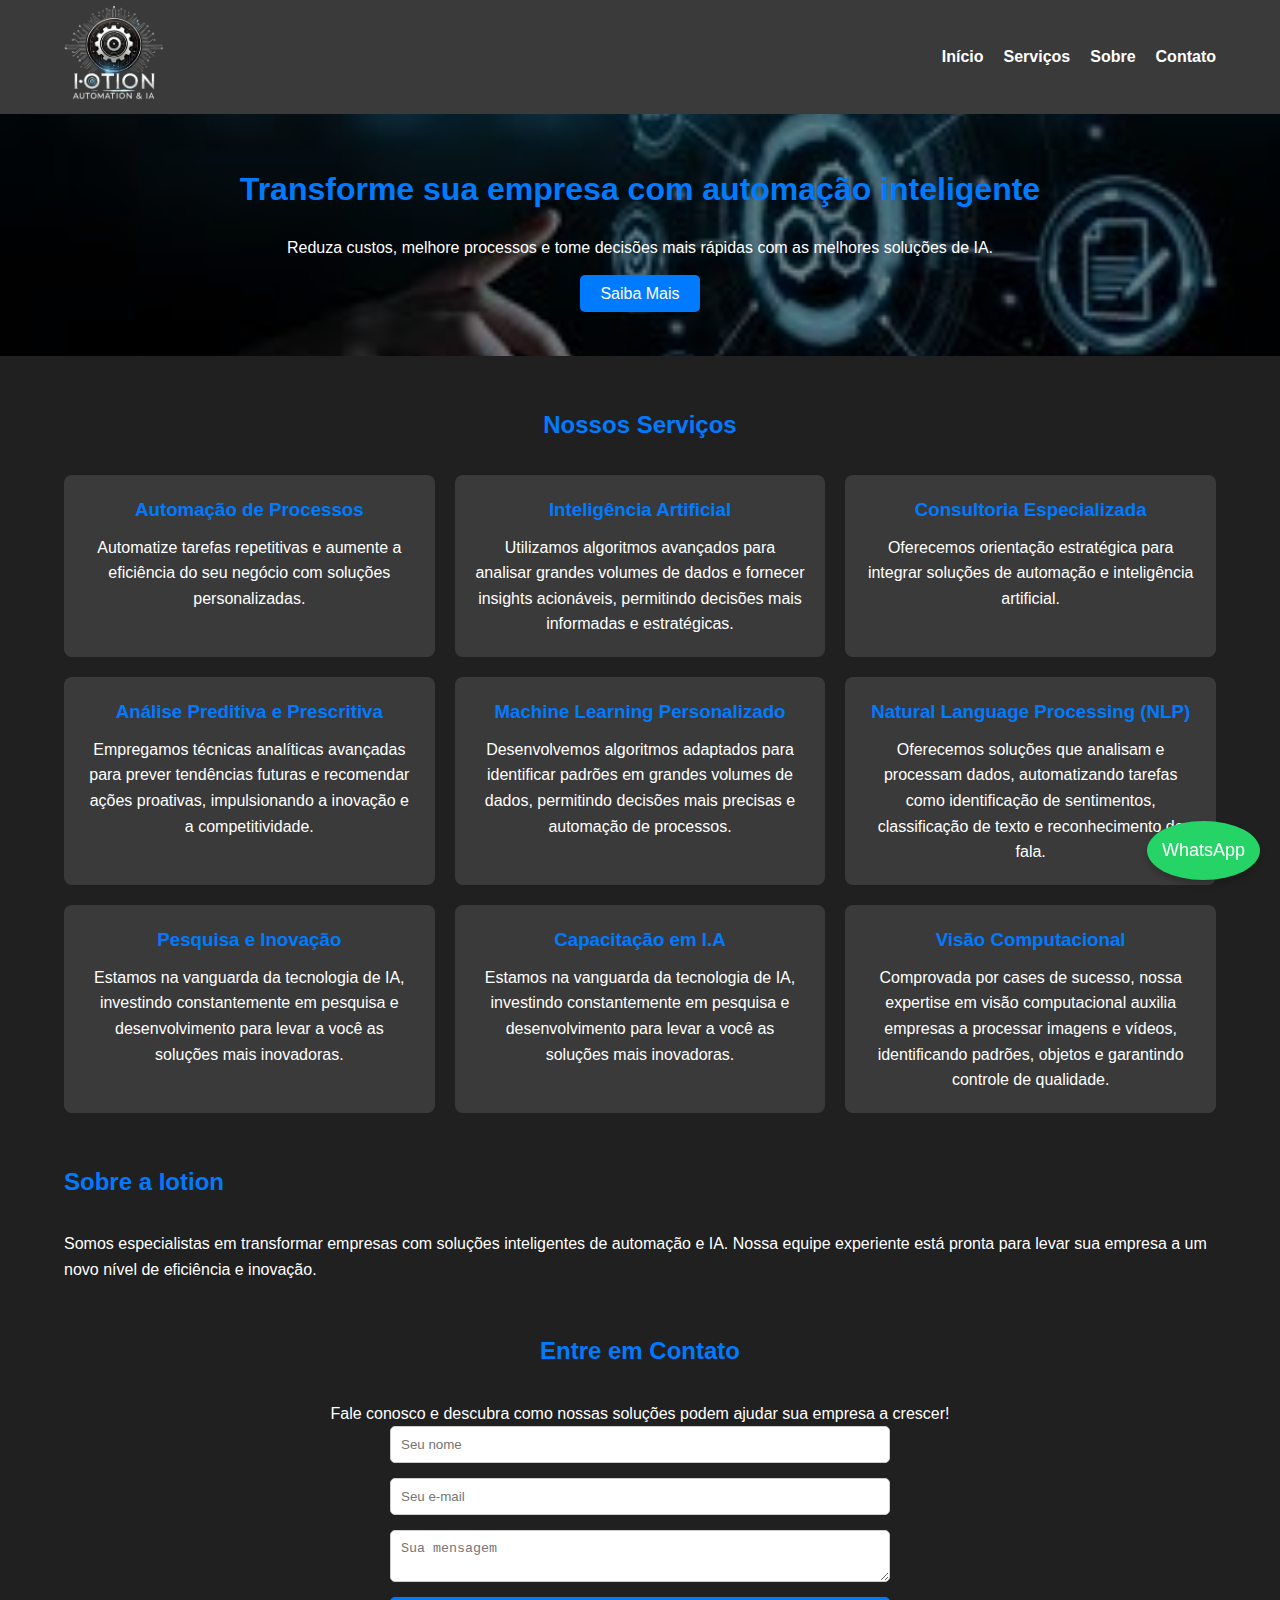
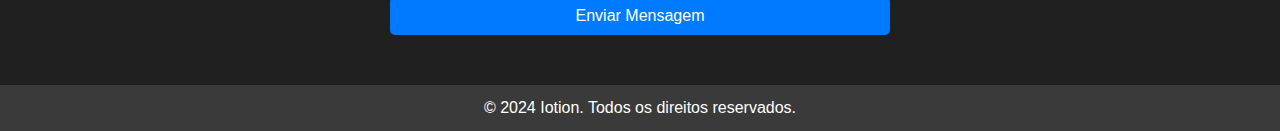
<file: index.html>
<!DOCTYPE html>
<html lang="pt-br">
<head>
    <meta charset="UTF-8">
    <meta name="viewport" content="width=device-width, initial-scale=1.0">
    <title>Iotion - Automação e IA</title>
    <link rel="stylesheet" href="style.css">
</head>
<body>
    <!-- Cabeçalho -->
    <header>
        <div class="container header-container">
            <div class="logo">
                <img src="Logo Iotion.png" alt="Logo Iotion">
            </div>
            <nav>
                <ul>
                    <li><a href="#home">Início</a></li>
                    <li><a href="#servicos">Serviços</a></li>
                    <li><a href="#sobre">Sobre</a></li>
                    <li><a href="#contato">Contato</a></li>
                </ul>
            </nav>
        </div>
    </header>

    <!-- Seção Hero -->
    <section id="home">
        <div class="hero-container">
            <div class="hero-text">
                <h1>Transforme sua empresa com automação inteligente</h1>
                <p>Reduza custos, melhore processos e tome decisões mais rápidas com as melhores soluções de IA.</p>
                <a href="#servicos" class="cta-button">Saiba Mais</a>
            </div>
        </div>
    </section>

    <!-- Seção de Serviços -->
    <section id="servicos" class="container">
        <h2>Nossos Serviços</h2>
        <div class="service-grid">
            <div class="service-item">
                <h3>Automação de Processos</h3>
                <p>Automatize tarefas repetitivas e aumente a eficiência do seu negócio com soluções personalizadas.</p>
            </div>
            <div class="service-item">
                <h3>Inteligência Artificial</h3>
                <p>Utilizamos algoritmos avançados para analisar grandes volumes de dados e fornecer insights acionáveis, permitindo decisões mais informadas e estratégicas.</p>
            </div>
            <div class="service-item">
                <h3>Consultoria Especializada</h3>
                <p>Oferecemos orientação estratégica para integrar soluções de automação e inteligência artificial.</p>
            </div>
            <div class="service-item">
                <h3>Análise Preditiva e Prescritiva</h3>
                <p>Empregamos técnicas analíticas avançadas para prever tendências futuras e recomendar ações proativas, impulsionando a inovação e a competitividade.</p>
            </div>
            <div class="service-item">
                <h3>Machine Learning Personalizado</h3>
                <p>Desenvolvemos algoritmos adaptados para identificar padrões em grandes volumes de dados, permitindo decisões mais precisas e automação de processos.</p>
            </div>
            <div class="service-item">
                <h3>Natural Language Processing (NLP)</h3>
                <p>Oferecemos soluções que analisam e processam dados, automatizando tarefas como identificação de sentimentos, classificação de texto e reconhecimento de fala.</p>
            </div>
            <div class="service-item">
                <h3>Pesquisa e Inovação</h3>
                <p>Estamos na vanguarda da tecnologia de IA, investindo constantemente em pesquisa e desenvolvimento para levar a você as soluções mais inovadoras.</p>
            </div>
            <div class="service-item">
                <h3>Capacitação em I.A</h3>
                <p>Estamos na vanguarda da tecnologia de IA, investindo constantemente em pesquisa e desenvolvimento para levar a você as soluções mais inovadoras.</p>
            </div>
            <div class="service-item">
                <h3>Visão Computacional</h3>
                <p> Comprovada por cases de sucesso, nossa expertise em visão computacional auxilia empresas a processar imagens e vídeos, identificando padrões, objetos e garantindo controle de qualidade.</p>
            </div>
        </div>
    </section>

    <!-- Seção Sobre -->
    <section id="sobre" class="container">
        <h2>Sobre a Iotion</h2>
        <p>Somos especialistas em transformar empresas com soluções inteligentes de automação e IA. Nossa equipe experiente está pronta para levar sua empresa a um novo nível de eficiência e inovação.</p>
    </section>

    <!-- Seção Contato -->
    <section id="contato" class="container">
        <h2>Entre em Contato</h2>
        <p>Fale conosco e descubra como nossas soluções podem ajudar sua empresa a crescer!</p>
        <form class="contact-form">
            <input type="text" placeholder="Seu nome" required>
            <input type="email" placeholder="Seu e-mail" required>
            <textarea placeholder="Sua mensagem" required></textarea>
            <button type="submit" class="cta-button">Enviar Mensagem</button>
        </form>
    </section>

    <!-- Botão do WhatsApp -->
    <a href="https://wa.me/5511948045472" class="whatsapp-button" target="_blank">WhatsApp</a>

    <!-- Rodapé -->
    <footer>
        <div class="container">
            <p>&copy; 2024 Iotion. Todos os direitos reservados.</p>
        </div>
    </footer>
</body>
</html>
</file>
<file: style.css>
/* Reset básico */
body, h1, h2, h3, p, ul, li, input, textarea, button {
    margin: 0;
    padding: 0;
    box-sizing: border-box;
}

body {
    font-family: Arial, sans-serif;
    background-color: #202020; /* Fundo cinza escuro */
    color: #fff; /* Branco */
    line-height: 1.6;
}

/* Container */
.container {
    width: 90%;
    max-width: 1200px;
    margin: 0 auto;
}

/* Cabeçalho */
header {
    background-color: #3a3a3a; /* Cinza escuro */
    color: #fff;
    padding: 5px 0;
}

header .header-container {
    display: flex;
    justify-content: space-between;
    align-items: center;
}

header .logo img {
    width: 100px;
}

header nav ul {
    list-style: none;
    display: flex;
    gap: 20px;
}

header nav ul li a {
    color: #fff;
    text-decoration: none;
    font-weight: bold;
}

/* Hero */
#home {
    padding: 50px 0;
    text-align: center;
    background-image: url('conteiner.jpg'); /* Substitua 'sua-imagem.jpg' pela URL da sua imagem */
    background-size: cover;
    background-position: center;
    position: relative;
    color: #fff;
}

#home::before {
    content: '';
    position: absolute;
    top: 0;
    left: 0;
    width: 100%;
    height: 100%;
    background-color: rgba(0, 0, 0, 0.5); /* Efeito fosco */
    z-index: 1;
}

#home .hero-text {
    position: relative;
    z-index: 2;
}

.hero-text h1 {
    color: #007BFF; /* Azul claro */
    margin-bottom: 20px;
}

.hero-text p {
    margin-bottom: 20px;
}

.cta-button {
    background-color: #007BFF;
    color: #fff;
    padding: 10px 20px;
    border: none;
    border-radius: 5px;
    text-decoration: none;
    font-size: 16px;
}

.cta-button:hover {
    background-color: #0056b3;
    cursor: pointer;
}

/* Serviços */
#servicos {
    padding: 50px 0;
    text-align: center;
}

.service-grid {
    display: grid;
    grid-template-columns: repeat(auto-fit, minmax(300px, 1fr));
    gap: 20px;
}

.service-item {
    background-color: #3a3a3a; /* Cinza escuro */
    padding: 20px;
    border-radius: 8px;
}

.service-item h3 {
    color: #007BFF; /* Azul claro */
    margin-bottom: 10px;
}

.service-item p {
    color: #fff; /* Branco */
}

/* Contato */
#contato {
    padding: 50px 0;
    text-align: center;
}

.contact-form {
    margin-top: 20px;
    display: flex;
    flex-direction: column;
    gap: 15px;
    max-width: 500px; /* Diminuindo a largura do formulário */
    margin: 0 auto;
}

.contact-form input, .contact-form textarea {
    padding: 10px;
    border: 1px solid #ccc;
    border-radius: 5px;
}

.contact-form button {
    background-color: #007BFF;
    color: #fff;
    border: none;
    padding: 10px 20px;
    border-radius: 5px;
    cursor: pointer;
}

.contact-form button:hover {
    background-color: #0056b3;
}

/* Títulos personalizados */
#servicos h2,
#sobre h2,
#contato h2 {
    color: #007BFF; /* Azul claro */
    margin-bottom: 30px;
}

/* Botão do WhatsApp */
.whatsapp-button {
    position: fixed;
    bottom: 20px;
    right: 20px;
    background-color: #25D366;
    color: #fff;
    padding: 15px;
    border-radius: 50%;
    text-align: center;
    font-size: 18px;
    box-shadow: 0 4px 6px rgba(0, 0, 0, 0.2);
    text-decoration: none;
    display: flex;
    align-items: center;
    justify-content: center;
}

.whatsapp-button:hover {
    background-color: #128C7E;
}

/* Rodapé */
footer {
    background-color: #3a3a3a; /* Cinza escuro */
    text-align: center;
    padding: 10px 0;
    color: #fff;
}
</file>
